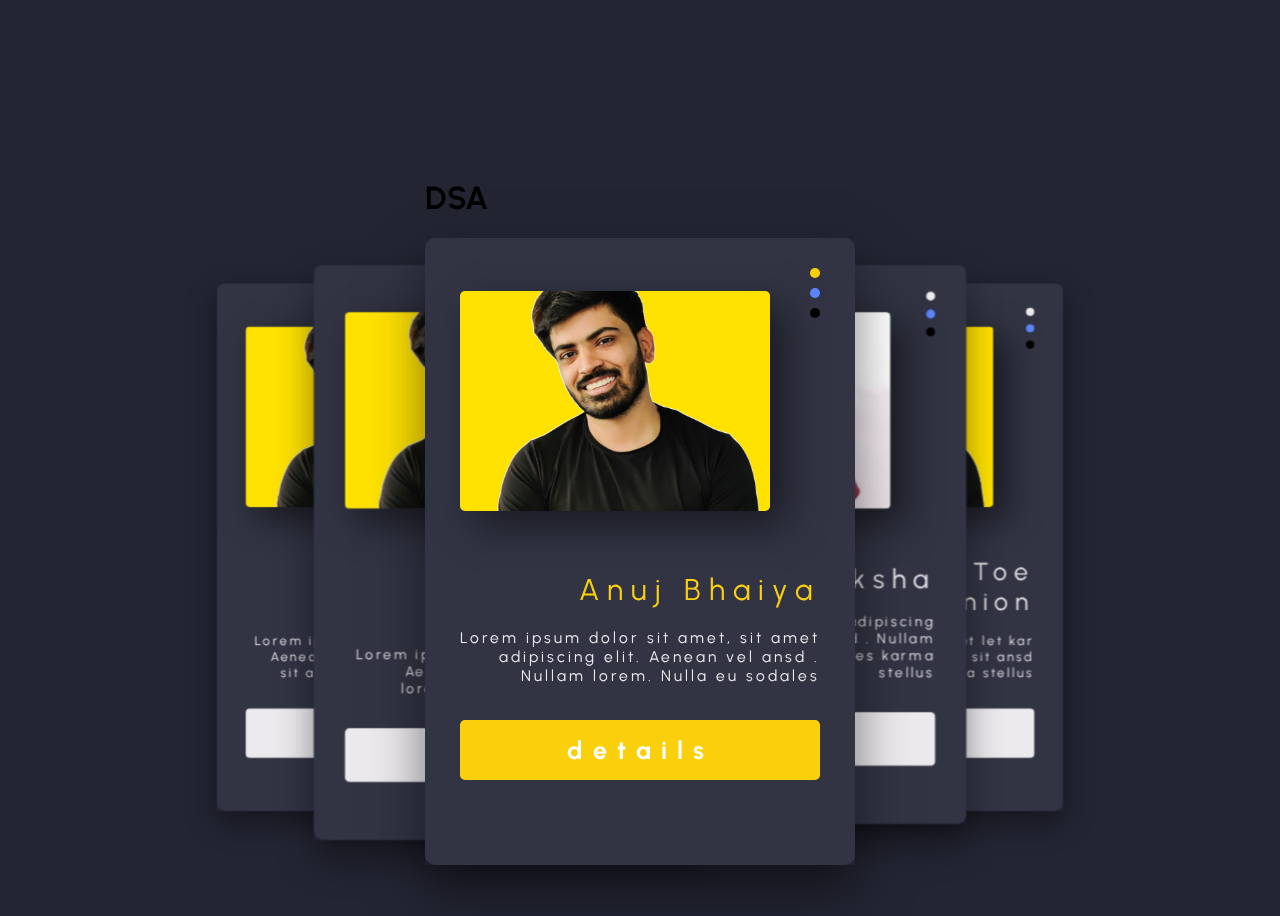
<file: Himanshu/index.html>
<!DOCTYPE html>
<html lang="en">

<head>
  <meta charset="UTF-8">
  <meta http-equiv="X-UA-Compatible" content="IE=edge">
  <meta name="viewport" content="width=device-width, initial-scale=1.0">
  <title>Slider Carousel Version 1</title>

  <link rel="stylesheet" href="https://cdnjs.cloudflare.com/ajax/libs/font-awesome/6.1.2/css/all.min.css" integrity="sha512-1sCRPdkRXhBV2PBLUdRb4tMg1w2YPf37qatUFeS7zlBy7jJI8Lf4VHwWfZZfpXtYSLy85pkm9GaYVYMfw5BC1A==" crossorigin="anonymous" referrerpolicy="no-referrer" />
  <link rel="stylesheet" href="styles.css">
</head>

<body>

    
  <div class="container">
    

    
    <div id="DSA">
      <input type="radio" name="slider" class="d-none" id="s1" checked>
    <input type="radio" name="slider" class="d-none" id="s2">
    <input type="radio" name="slider" class="d-none" id="s3">
    <input type="radio" name="slider" class="d-none" id="s4">
    <input type="radio" name="slider" class="d-none" id="s5">
    
    <h1>DSA</h1>
    <div class="cards">
      <label for="s1" id="slide1">
        <div class="card">
          <div class="image">
            <img src="img/Anuj Bhaiya.jpg" alt="">
            <div class="dots">
              <div></div>
              <div></div>
              <div></div>
            </div>
          </div>
          <div class="infos">
            <span class="name">Anuj Bhaiya</span>
            <span class="lorem">Lorem ipsum dolor sit amet, sit amet  adipiscing elit. Aenean vel ansd . Nullam
              lorem. Nulla eu
              sodales</span>
          </div>
          <a href="/contact" class="btn-contact">details</a>
          <div class="socials">
            <i class="fa-solid fa-cart-shopping"></i>
            <i class="fa-regular fa-heart"></i>
            <i class="fa-regular fa-bookmark"></i>
            <i class="fa-solid fa-share-nodes"></i>
          </div>
        </div>
      </label>

      <label for="s2" id="slide2">
        <div class="card">
          <div class="image">
            <img src="img/unnamed.jpg" alt="">
            <div class="dots">
              <div class="dot1"></div>
              <div class="dot2"></div>
              <div class="dot3"></div>
            </div>
          </div>
          <div class="infos">
            <span class="name">Apni Kaksha</span>
            <span class="lorem">Lorem ipsum dolor sit, adipiscing elit. Aenean vel sit ansd . Nullam
              lorem. Nulla eu
              sodales karma stellus</span>
          </div>
          <a href="/contact" class="btn-contact">details</a>
      
        </div>
      </label>

      <label for="s3" id="slide3">
        <div class="card">
          <div class="image">
            <img src="img/Anuj Bhaiya.jpg" alt="">
            <div class="dots">
              <div class="dot1"></div>
              <div class="dot2"></div>
              <div class="dot3"></div>
            </div>
          </div>
          <div class="infos">
            <span class="name">Black Toe Union</span>
            <span class="lorem">Lorem ipsum dolor, sit amet let kar adipiscing. Aenean vel velit sit ansd . Nullam
              lorem. Nulla karma stellus</span>
          </div>
          <a href="/contact" class="btn-contact">details</a>
          
        </div>
      </label>

      <label for="s4" id="slide4">
        <div class="card">
          <div class="image">
            <img src="img/Anuj Bhaiya.jpg" alt="">
            <div class="dots">
              <div class="dot1"></div>
              <div class="dot2"></div>
              <div class="dot3"></div>
            </div>
          </div>
          <div class="infos">
            <span class="name">Retro High Og</span>
            <span class="lorem">Lorem ipsum dolor sit, sit amet elit. Aenean sit amet sit amet vel velit sit ansd. Nulla eu
              sodales stellus</span>
          </div>
          <a href="/contact" class="btn-contact">details</a>
          
        </div>
      </label>

      <label for="s5" id="slide5">
        <div class="card">
          <div class="image">
            <img src="img/Anuj Bhaiya.jpg" alt="">
            <div class="dots">
              <div class="dot1"></div>
              <div class="dot2"></div>
              <div class="dot3"></div>
            </div>
          </div>
          <div class="infos">
            <span class="name">Off-White Air Jordan</span>
            <span class="lorem">Lorem ipsum sit amet, sit amet elit. Aenean vel velit ansd . Nullam
              lorem. Nulla eu
              sodales stellus</span>
          </div>
          <a href="/contact" class="btn-contact">details</a>
         
        </div>
      </label>
    </div>
    </div>

<!-- COMPUTER Networks      id = CN                         -->

  
</div>

</body>

</html>
</file>
<file: Himanshu/styles.css>
@import url('https://fonts.googleapis.com/css2?family=Urbanist:wght@200;300;400;600;700&display=swap');

body {

    display: flex;
    align-items: center;
    justify-content: center;
    background-color: #232533;
    overflow-x: hidden;
    height: 100vh;
    font-family: 'Urbanist', sans-serif;
}

a{

    text-decoration: none;
}

input {

    display: none;
}

.container {

    width: 100%;
    height: 100%;
    max-width: 600px;
    max-height: 600px;
    display: flex;
    transform-style: preserve-3d;
    justify-content: center;
    align-items: center;
    flex-direction: column;
}

.cards {
    position: relative;
    height: 500px;
    width: 430px;
    margin-bottom: 20px;
    perspective: 1000px;
    transform-style: preserve-3d;
}

.cards label {

    position: absolute;
    width: 430px;
    left: 0;
    right: 0;
    margin: auto;
    cursor: pointer;
    transition: transform 0.55s ease;
}

.cards .card{

    position: relative;
    height: 100%;
    background-color: #323444;
    border-radius: 10px;
    padding: 30px 35px;
}

.card .image{

    display: flex;
    justify-content: space-between;
}

.card .image img{

    border-radius: 5px;
    box-shadow: 15px 15px 40px rgba(0, 0, 0, 50%);
    margin-top: 23px;
    width: 86%;
    height: 220px;
    object-fit: cover;
}

.card .image .dots{

    text-align: center;
}

.dots div{

    width: 10px;
    height: 10px;
    border-radius: 50%;
    margin-bottom: 10px;
}

.dots div:nth-child(1){

    background-color: var(--current-color1);
}

.dots div:nth-child(2){

    background-color: #5B85F9;
}

.dots div:nth-child(3){

    background-color: #000;
}

.card .infos{

    display: block;
    text-align: end;
    padding-top: 60px;
}

.infos span{

    display: block;
}

.infos .name{

    font-size: 30px;
    color: var(--current-color1);
    letter-spacing: 8px;
    margin-bottom: 20px;
    padding-left: 25%;
    transition: all .6s ease;
}

.infos .lorem{

    font-size: 15.5px;
    color: #ECEAED;
    letter-spacing: 3px;
}

.card .btn-contact{

    width: 100%;
    height: 60px;
    margin: 35px auto;
    border-radius: 5px;
    background-color: var(--current-color1);
    display: flex;
    align-items: center;
    justify-content: center;
    color: #fff;
    font-size: 25px;
    letter-spacing: 10px;
    font-weight: 700;
    transition: all .7s ease;
}

.card .socials{

    display: flex;
    justify-content: space-between;
    align-items: center;
    padding-top: 20px;
}

.socials i{

    font-size: 25px;
    transition: all .7s ease;
    color: var(--current-color2);
}



#s1:checked~.cards #slide4,
#s2:checked~.cards #slide5,
#s3:checked~.cards #slide1,
#s4:checked~.cards #slide2,
#s5:checked~.cards #slide3 {
    box-shadow: 0 15px 35px 0 rgba(0, 0, 0, 45%);
    transform: translate3d(-70%, 0, -220px);
    --current-color1: #ECEAED;
    --current-color2: #404457;
}

#s1:checked~.cards #slide5,
#s2:checked~.cards #slide1,
#s3:checked~.cards #slide2,
#s4:checked~.cards #slide3,
#s5:checked~.cards #slide4 {
    box-shadow: 0 20px 40px 0 rgba(0, 0, 0, 45%);
    transform: translate3d(-35%, 0, -120px);
    --current-color1: #ECEAED;
    --current-color2: #404457;
}

#s1:checked~.cards #slide1,
#s2:checked~.cards #slide2,
#s3:checked~.cards #slide3,
#s4:checked~.cards #slide4,
#s5:checked~.cards #slide5 {
    box-shadow: 0 25px 50px 0 rgba(0, 0, 0, 50%);
    transform: translate3d(0, 0, 0);
    --current-color1: #fad00c;
    --current-color2: #ECEAED;
}

#s1:checked~.cards #slide2,
#s2:checked~.cards #slide3,
#s3:checked~.cards #slide4,
#s4:checked~.cards #slide5,
#s5:checked~.cards #slide1 {
    box-shadow: 0 20px 40px 0 rgba(0, 0, 0, 45%);
    transform: translate3d(35%, 0, -120px);
    --current-color1: #ECEAED;
    --current-color2: #404457;
}

#s1:checked~.cards #slide3,
#s2:checked~.cards #slide4,
#s3:checked~.cards #slide5,
#s4:checked~.cards #slide1,
#s5:checked~.cards #slide2 {
    box-shadow: 0 15px 35px 0 rgba(0, 0, 0, 45%);
    transform: translate3d(70%, 0, -220px);
    --current-color1: #ECEAED;
    --current-color2: #404457;
}
</file>
